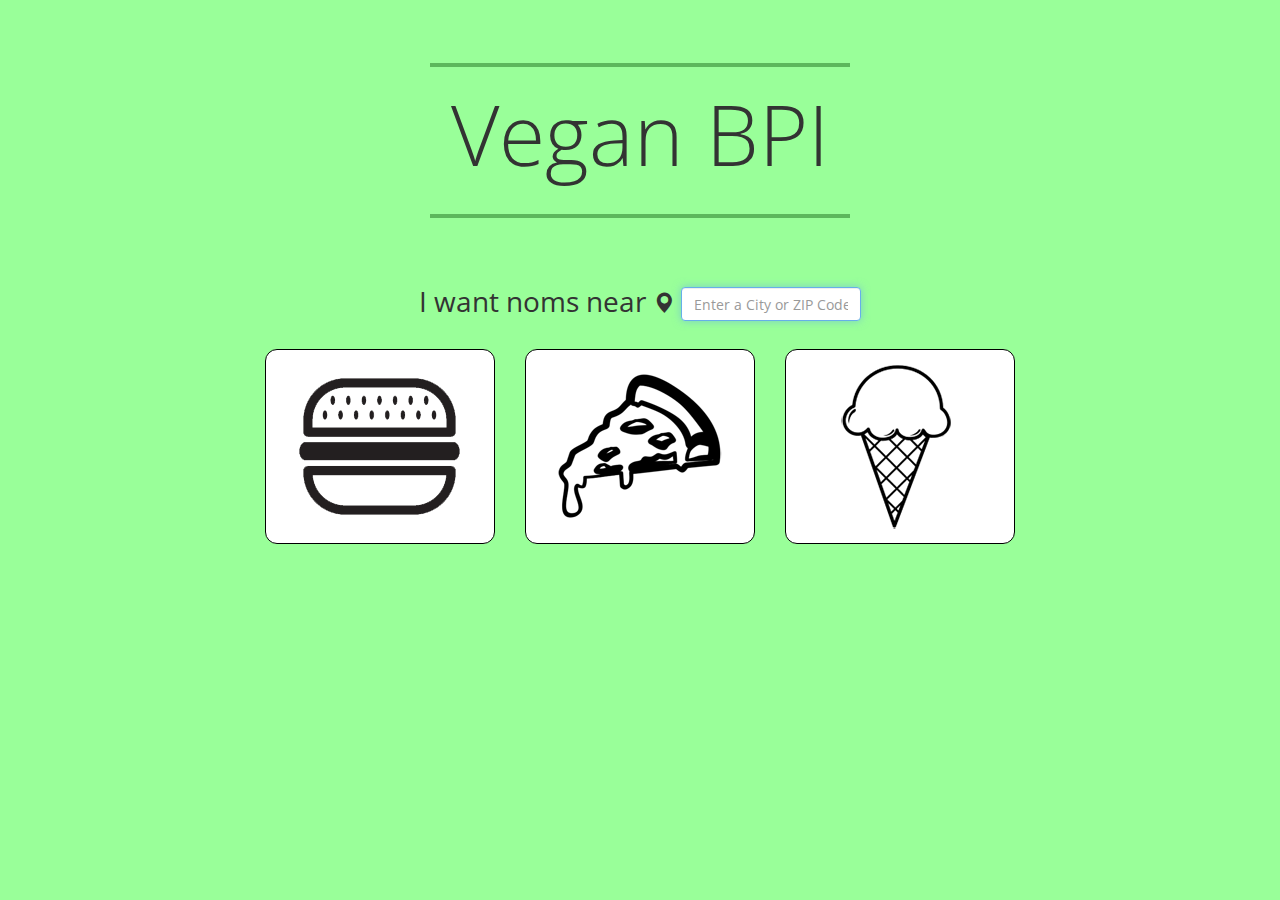
<file: index.html>
<!DOCTYPE html>
<html lang="en">
  <head>
    <meta charset="utf-8">
    <title>Vegan BPI: Burgers, Pizza, and Ice Cream</title>
    <meta name="viewport" content="width=device-width, initial-scale=1.0, maximum-scale=1.0">
    <link rel="stylesheet" href="http://netdna.bootstrapcdn.com/bootstrap/3.3.4/css/bootstrap.min.css">
    <link rel="stylesheet" href="http://fonts.googleapis.com/css?family=Open+Sans:300,400,700">
    <link rel="stylesheet" href="css/styles.min.css">
    <!--[if lt IE 9]>
      <script src="http://ajax.googleapis.com/ajax/libs/jquery/1.11.3/jquery.min.js"></script>
    <![endif]-->
    <!--[if gte IE 9]><!-->
      <script src="http://ajax.googleapis.com/ajax/libs/jquery/2.1.4/jquery.min.js"></script>
    <!--<![endif]-->
  </head>
  <body class="home">
    <div class="container">
      <h1 class="text-center">
        <span>Vegan BPI</span>
      </h1>
      <div class="row">
        <div class="col-md-offset-2 col-md-8">
          <div class="row">
            <form class="form-inline bpi-location-form">
              <p class="text-center bpi-location">
                I want noms near 
                <span class="bpi-location-name">
                  <span class="glyphicon glyphicon-map-marker"></span> 
                  <span class="bpi-location-city"></span> 
                  <label class="sr-only" for="bpi-postal-code">Enter a City or ZIP Code</label> 
                  <input type="text" class="form-control bpi-postal-code" id="bpi-postal-code" placeholder="Enter a City or ZIP Code">
                </span>
              </p>
            </form>
          </div>
          <div class="row">
            <div class="col-xs-4">
              <a class="bpi-type" href="results.html"><img class="img-responsive" alt="Burgers" src="images/burger.png"></a>
            </div>
            <div class="col-xs-4">
              <a class="bpi-type" href="results.html"><img class="img-responsive" alt="Pizza" src="images/pizza.png"></a> 
            </div>
            <div class="col-xs-4">
              <a class="bpi-type" href="results.html"><img class="img-responsive" alt="Ice Cream" src="images/ice-cream.png"></a>
            </div>
          </div>
        </div>
      </div>
    </div>
    <script src="http://netdna.bootstrapcdn.com/bootstrap/3.3.4/js/bootstrap.min.js"></script>
    <script src="js/scripts.min.js"></script>
  </body>
</html>
</file>
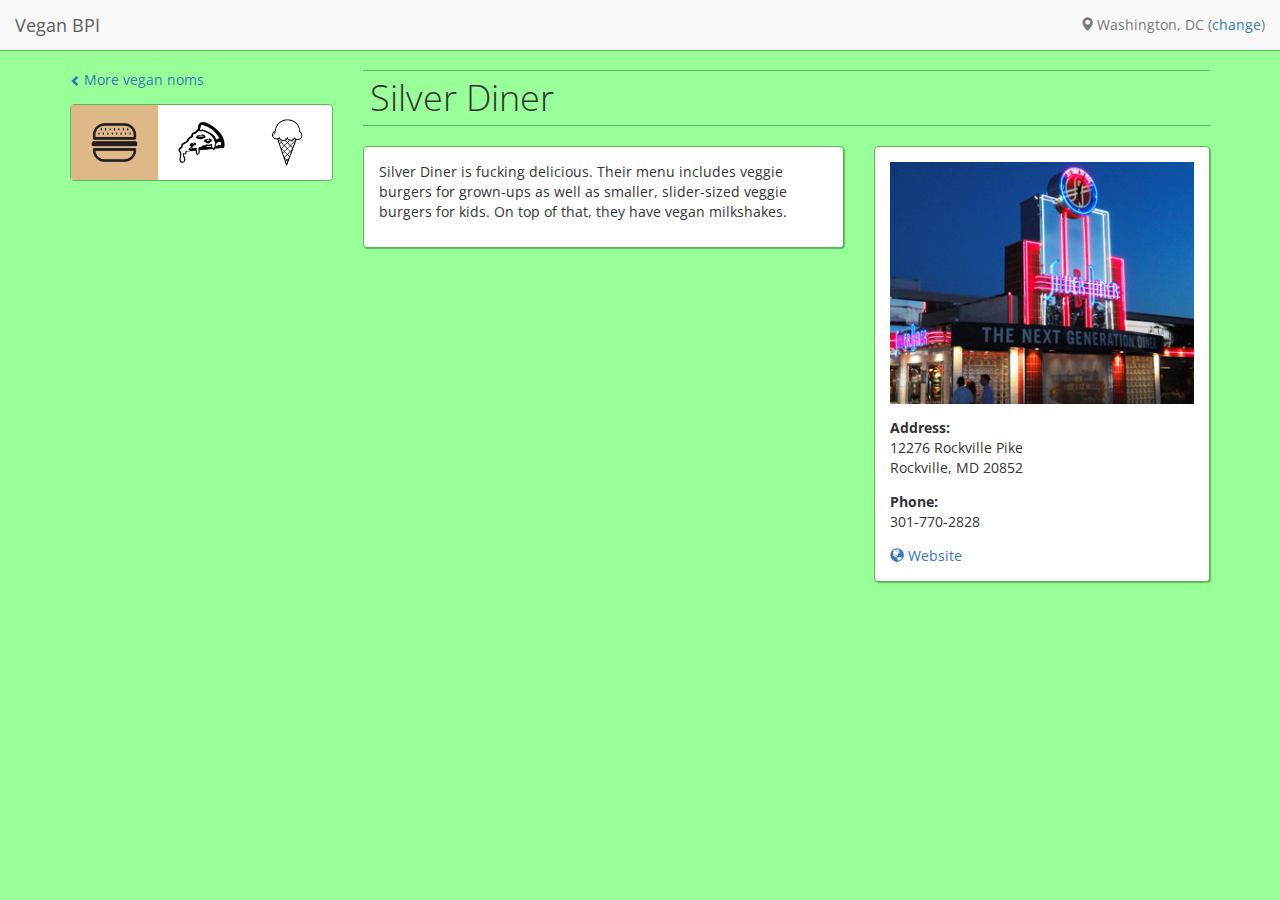
<file: result.html>
<!DOCTYPE html>
<html lang="en">
  <head>
    <meta charset="utf-8">
    <title>Veggie Burgers at Silver Diner, Rockville, MD - Vegan BPI</title>
    <meta name="viewport" content="width=device-width, initial-scale=1.0, maximum-scale=1.0">
    <link rel="stylesheet" href="http://netdna.bootstrapcdn.com/bootstrap/3.3.4/css/bootstrap.min.css">
    <link rel="stylesheet" href="http://fonts.googleapis.com/css?family=Open+Sans:300,400,700">
    <link rel="stylesheet" href="css/styles.min.css">
    <!--[if lt IE 9]>
      <script src="http://ajax.googleapis.com/ajax/libs/jquery/1.11.3/jquery.min.js"></script>
    <![endif]-->
    <!--[if gte IE 9]><!-->
      <script src="http://ajax.googleapis.com/ajax/libs/jquery/2.1.4/jquery.min.js"></script>
    <!--<![endif]-->
  </head>
  <body class="result">
    <nav class="navbar navbar-default navbar-fixed-top bpi-navbar" role="navigation">
      <div class="navbar-header pull-left">
        <a class="navbar-brand" href="#">Vegan BPI</a>
      </div>
      <div class="pull-right">
        <form class="form-inline">
          <p class="navbar-text"><span class="bpi-location-current"><span class="glyphicon glyphicon-map-marker bpi-link-glyph"></span><span class="bpi-location-city">Washington, DC</span></span> (<a class="bpi-location-change" href="#">change</a>)</p>
        </form>
      </div>
    </nav>
    <div class="container">
      <div class="row">
        <div class="col-sm-3 col-md-4 col-lg-3">
          <a class="bpi-result-back" href="results.html"><span class="glyphicon glyphicon-chevron-left bpi-link-glyph"></span>More vegan noms</a>
          <div class="panel panel-default bpi-panel bpi-type-panel hidden-xs">
            <div class="panel-body">
              <div class="row">
                <div class="bpi-type-col col-xs-4 col-sm-12 col-md-4 active">
                  <a class="bpi-type" href="#"><img class="img-responsive" alt="Burgers" src="images/burger.png"></a>
                </div>
                <div class="bpi-type-col col-xs-4 col-sm-12 col-md-4">
                  <a class="bpi-type" href="#"><img class="img-responsive" alt="Pizza" src="images/pizza.png"></a> 
                </div>
                <div class="bpi-type-col col-xs-4 col-sm-12 col-md-4">
                  <a class="bpi-type" href="#"><img class="img-responsive" alt="Ice Cream" src="images/ice-cream.png"></a>
                </div>
              </div>
            </div>
          </div>
        </div>
        <div class="col-sm-9 col-md-8 col-lg-9">
          <div class="page-header">
            <h1>Silver Diner</h1>
          </div>
          <div class="row">
            <div class="col-md-5 bpi-meta-col">
              <div class="panel panel-default bpi-panel">
                <div class="panel-body">
                  <img class="img-responsive bpi-meta-thumb" alt="" src="images/washington-dc/silver-diner.jpg">
                  <div class="bpi-meta-info">
                    <div class="bpi-meta-section">
                      <p class="bpi-meta-heading">Address:</p>
                      <p>12276 Rockville Pike<br>Rockville, MD 20852</p>
                    </div>
                    <div class="bpi-meta-section">
                      <p class="bpi-meta-heading">Phone:</p>
                      <p>301-770-2828</p>
                    </div>
                    <div class="bpi-meta-section">
                      <p><a target="_blank" href="http://www.silverdiner.com/restaurants/rockville"><span class="glyphicon glyphicon-globe bpi-link-glyph"></span>Website</a></p>
                    </div>
                  </div>
                </div>
              </div>
            </div>
            <div class="col-md-7">
              <div class="panel panel-default bpi-panel">
                <div class="panel-body">
                  <p>Silver Diner is fucking delicious. Their menu includes veggie burgers for grown-ups as well as smaller, slider-sized veggie burgers for kids. On top of that, they have vegan milkshakes.</p>
                </div>
              </div>
            </div>
          </div>
        </div>
      </div>
    </div>
    <nav class="navbar navbar-default navbar-fixed-bottom bpi-navbar bpi-navbar-bottom visible-xs">
      <div class="bpi-type-col col-xs-4 active">
        <a class="bpi-type" href="#"><img alt="Burgers" src="images/burger.png"></a>
      </div>
      <div class="bpi-type-col col-xs-4">
        <a class="bpi-type" href="#"><img alt="Pizza" src="images/pizza.png"></a> 
      </div>
      <div class="bpi-type-col col-xs-4">
        <a class="bpi-type" href="#"><img alt="Ice Cream" src="images/ice-cream.png"></a>
      </div>
    </nav>
    <script src="http://netdna.bootstrapcdn.com/bootstrap/3.3.4/js/bootstrap.min.js"></script>
    <script src="js/scripts.min.js"></script>
  </body>
</html>
</file>
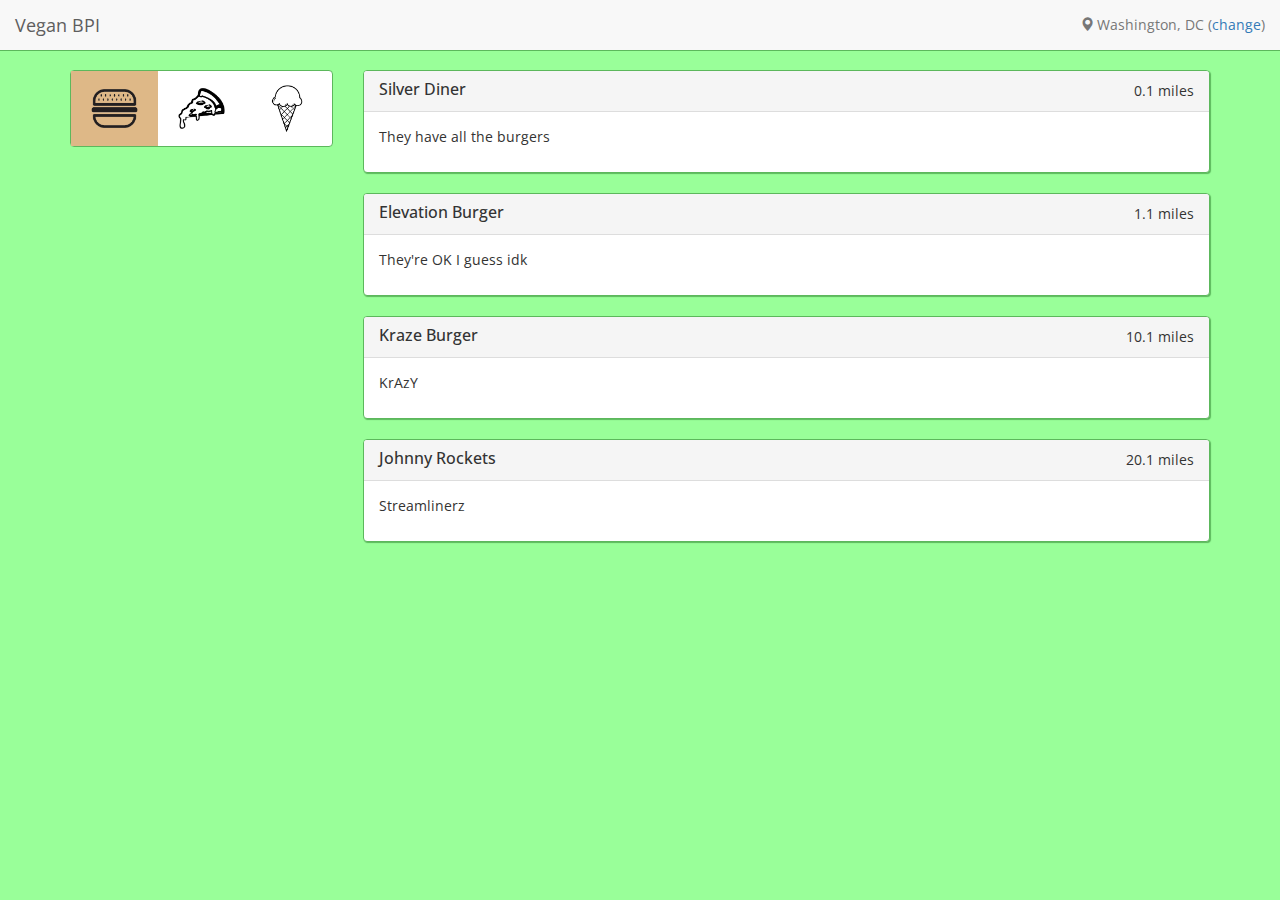
<file: results.html>
<!DOCTYPE html>
<html lang="en">
  <head>
    <meta charset="utf-8">
    <title>Veggie Burgers Near Washington, DC - Vegan BPI</title>
    <meta name="viewport" content="width=device-width, initial-scale=1.0, maximum-scale=1.0">
    <link rel="stylesheet" href="http://netdna.bootstrapcdn.com/bootstrap/3.3.4/css/bootstrap.min.css">
    <link rel="stylesheet" href="http://fonts.googleapis.com/css?family=Open+Sans:300,400,700">
    <link rel="stylesheet" href="css/styles.min.css">
    <!--[if lt IE 9]>
      <script src="http://ajax.googleapis.com/ajax/libs/jquery/1.11.3/jquery.min.js"></script>
    <![endif]-->
    <!--[if gte IE 9]><!-->
      <script src="http://ajax.googleapis.com/ajax/libs/jquery/2.1.4/jquery.min.js"></script>
    <!--<![endif]-->
  </head>
  <body class="results">
    <nav class="navbar navbar-default navbar-fixed-top bpi-navbar" role="navigation">
      <div class="navbar-header pull-left">
        <a class="navbar-brand" href="#">Vegan BPI</a>
      </div>
      <div class="pull-right">
        <form class="form-inline">
          <p class="navbar-text"><span class="bpi-location-current"><span class="glyphicon glyphicon-map-marker bpi-link-glyph"></span><span class="bpi-location-city">Washington, DC</span></span> (<a class="bpi-location-change" href="#">change</a>)</p>
        </form>
      </div>
    </nav>
    <div class="container">
      <div class="row">
        <div class="hidden-xs col-sm-3 col-md-4 col-lg-3">
          <div class="panel panel-default bpi-panel bpi-type-panel">
            <div class="panel-body">
              <div class="row">
                <div class="bpi-type-col col-xs-4 col-sm-12 col-md-4 active">
                  <a class="bpi-type" href="#"><img class="img-responsive" alt="Burgers" src="images/burger.png"></a>
                </div>
                <div class="bpi-type-col col-xs-4 col-sm-12 col-md-4">
                  <a class="bpi-type" href="#"><img class="img-responsive" alt="Pizza" src="images/pizza.png"></a> 
                </div>
                <div class="bpi-type-col col-xs-4 col-sm-12 col-md-4">
                  <a class="bpi-type" href="#"><img class="img-responsive" alt="Ice Cream" src="images/ice-cream.png"></a>
                </div>
              </div>
            </div>
          </div>
        </div>
        <div class="col-sm-9 col-md-8 col-lg-9">
          <div class="panel panel-default bpi-panel">
            <div class="panel-heading clearfix">
              <h3 class="panel-title pull-left"><a href="result.html">Silver Diner</a></h3>
              <div class="pull-right">
                0.1 miles
              </div>
            </div>
            <div class="panel-body">
              <p>They have all the burgers</p>
            </div>
          </div>
          <div class="panel panel-default bpi-panel">
            <div class="panel-heading clearfix">
              <h3 class="panel-title pull-left">Elevation Burger</h3>
              <div class="pull-right">
                1.1 miles
              </div>
            </div>
            <div class="panel-body">
              <p>They're OK I guess idk</p>
            </div>
          </div>
          <div class="panel panel-default bpi-panel">
            <div class="panel-heading clearfix">
              <h3 class="panel-title pull-left">Kraze Burger</h3>
              <div class="pull-right">
                10.1 miles
              </div>
            </div>
            <div class="panel-body">
              <p>KrAzY</p>
            </div>
          </div>
          <div class="panel panel-default bpi-panel">
            <div class="panel-heading clearfix">
              <h3 class="panel-title pull-left">Johnny Rockets</h3>
              <div class="pull-right">
                20.1 miles
              </div>
            </div>
            <div class="panel-body">
              <p>Streamlinerz</p>
            </div>
          </div>
        </div>
      </div>
    </div>
    <nav class="navbar navbar-default navbar-fixed-bottom bpi-navbar bpi-navbar-bottom visible-xs">
      <div class="bpi-type-col col-xs-4 active">
        <a class="bpi-type" href="#"><img alt="Burgers" src="images/burger.png"></a>
      </div>
      <div class="bpi-type-col col-xs-4">
        <a class="bpi-type" href="#"><img alt="Pizza" src="images/pizza.png"></a> 
      </div>
      <div class="bpi-type-col col-xs-4">
        <a class="bpi-type" href="#"><img alt="Ice Cream" src="images/ice-cream.png"></a>
      </div>
    </nav>
    <script src="http://netdna.bootstrapcdn.com/bootstrap/3.3.4/js/bootstrap.min.js"></script>
    <script src="js/scripts.min.js"></script>
  </body>
</html>
</file>
<file: css/styles.min.css>
body{background:#9f9;font-family:'Open Sans',Arial,serif;padding-top:70px;padding-bottom:70px}.bpi-navbar{border-color:#5cb85c}.bpi-navbar .navbar-text{margin-right:15px}.bpi-panel{border-color:#5cb85c;box-shadow:1px 1px 1px #5cb85c}.bpi-link-glyph{display:inline-block;margin-right:.25em}h1{font-weight:300}.page-header{border-top:1px solid #5cb85c;border-bottom:1px solid #5cb85c;margin-top:0;padding:.5em}.page-header h1{margin:0}.bpi-type-panel{box-shadow:none}.bpi-type-panel .panel-body{padding-top:0;padding-bottom:0}.bpi-type-col{padding-left:0;padding-right:0;transition:background-color 800ms}.bpi-type-col.active{background-color:#deb887}.bpi-type{display:block;padding:1em 20px;text-align:center}.bpi-type img{margin:0 auto}.bpi-navbar-bottom .bpi-type{padding-left:30px;padding-right:30px}.bpi-navbar-bottom .bpi-type img{width:45px}body.home{padding-top:0;padding-bottom:2em}.home h1{font-size:3.65em;margin:.75em 0}.home h1 span{border-top:4px solid #5cb85c;border-bottom:4px solid #5cb85c;display:inline-block;padding:.25em .25em .4em}.bpi-location{font-size:2em;margin-bottom:1em}.bpi-location-name{display:block}.form-inline .form-control{display:inline-block}.bpi-location-name .glyphicon{font-size:.75em}.form-inline .bpi-postal-code{width:180px}.home .bpi-type{background-color:#fff;border:1px solid #000;border-radius:12px;display:block;padding:1em;transition:background-color 400ms,box-shadow 400ms}.home .bpi-type:hover{background-color:#deb887;box-shadow:2px 2px 1px #000}.bpi-result-back{display:block;margin-bottom:1em}.bpi-result-back .glyphicon{font-size:.75em}.bpi-meta-thumb{float:left;margin-right:15px;width:100px}.bpi-meta-info{float:left}.bpi-meta-section{margin-top:1em}.bpi-meta-section:first-child{margin-top:0}.bpi-meta-section p{margin-bottom:0}.bpi-meta-heading{font-weight:700}@media (min-width:360px){.home h1{font-size:4em}}@media (min-width:380px){.bpi-meta-thumb{width:125px}}@media (min-width:430px){.bpi-meta-thumb{width:180px}}@media (min-width:480px){.home h1{font-size:6em}.bpi-meta-thumb{width:240px}}@media (min-width:540px){.bpi-location-name{display:inline}}@media (min-width:560px){.bpi-meta-thumb{width:320px}}@media (min-width:768px){body{padding-bottom:2em}}@media (min-width:992px){.bpi-meta-col{float:right}.bpi-meta-thumb{float:none;margin-right:0}.bpi-meta-section:first-child{margin-top:1em}}
</file>
